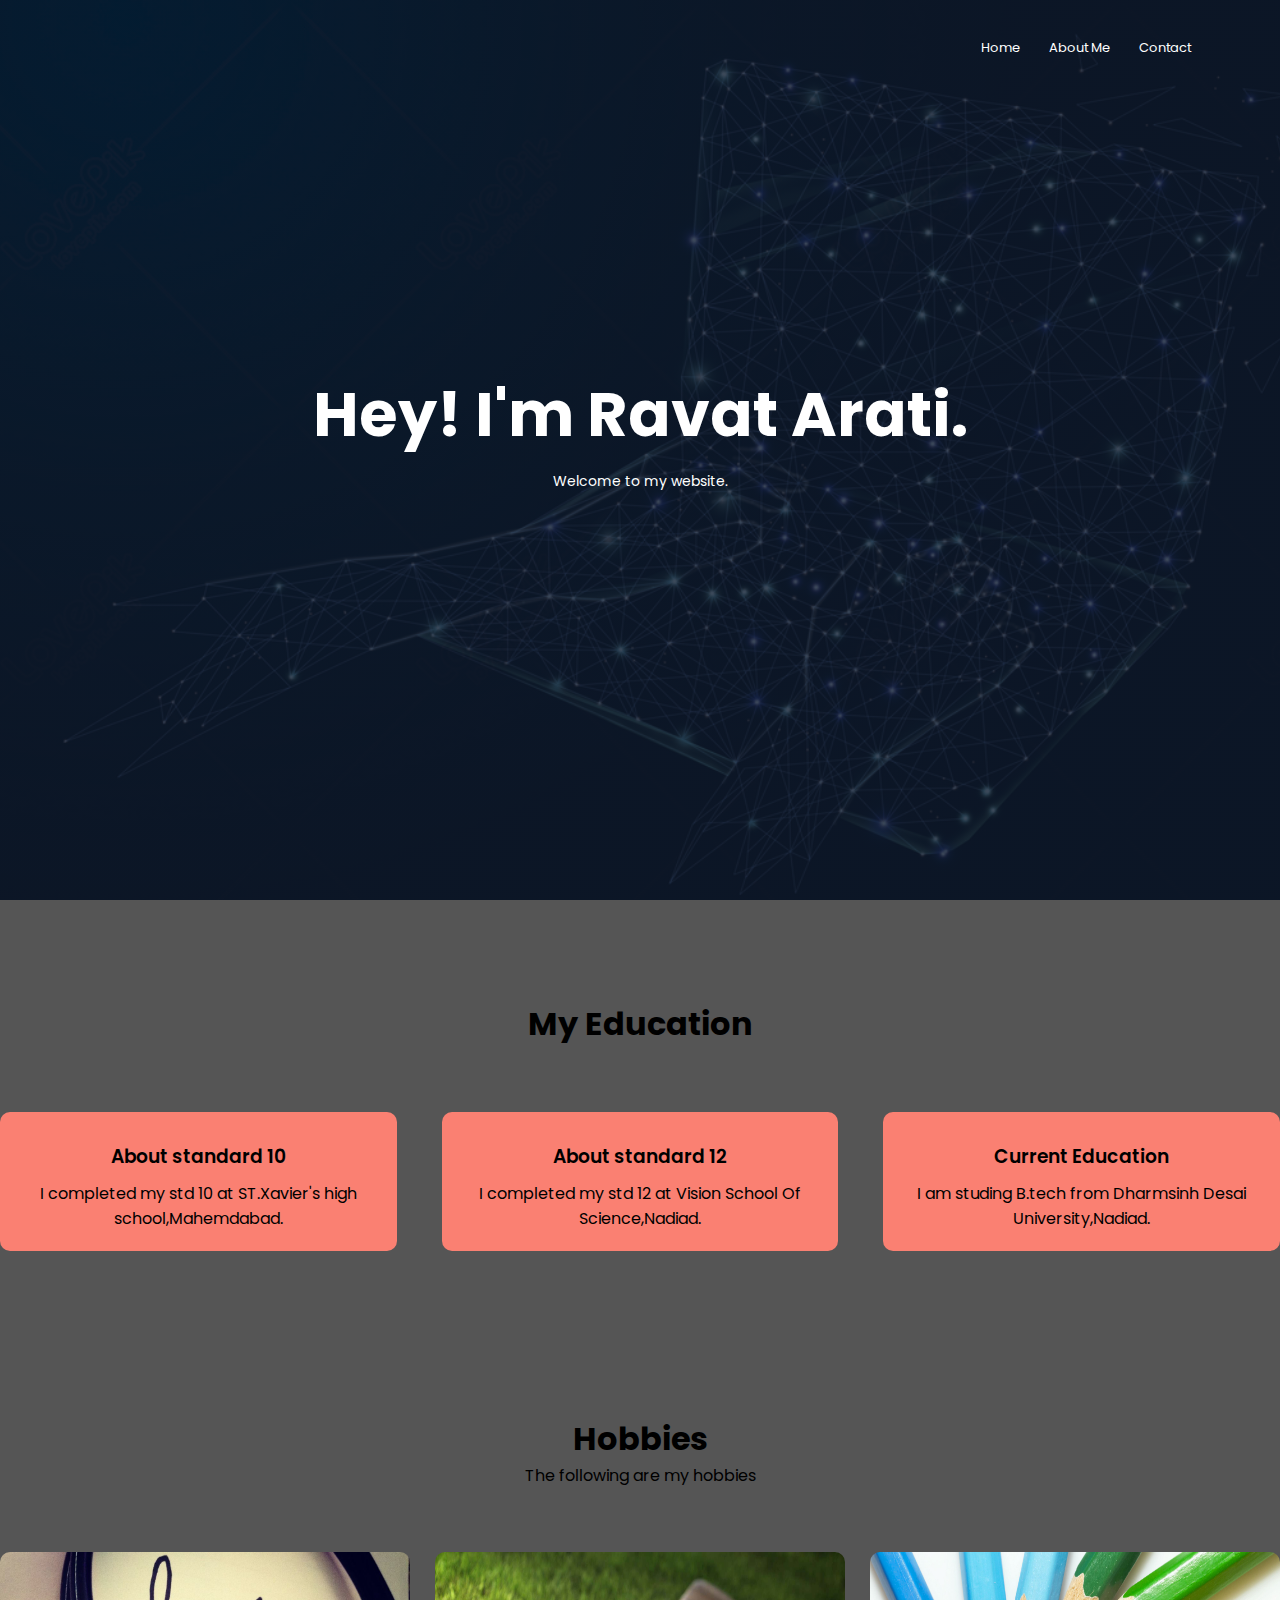
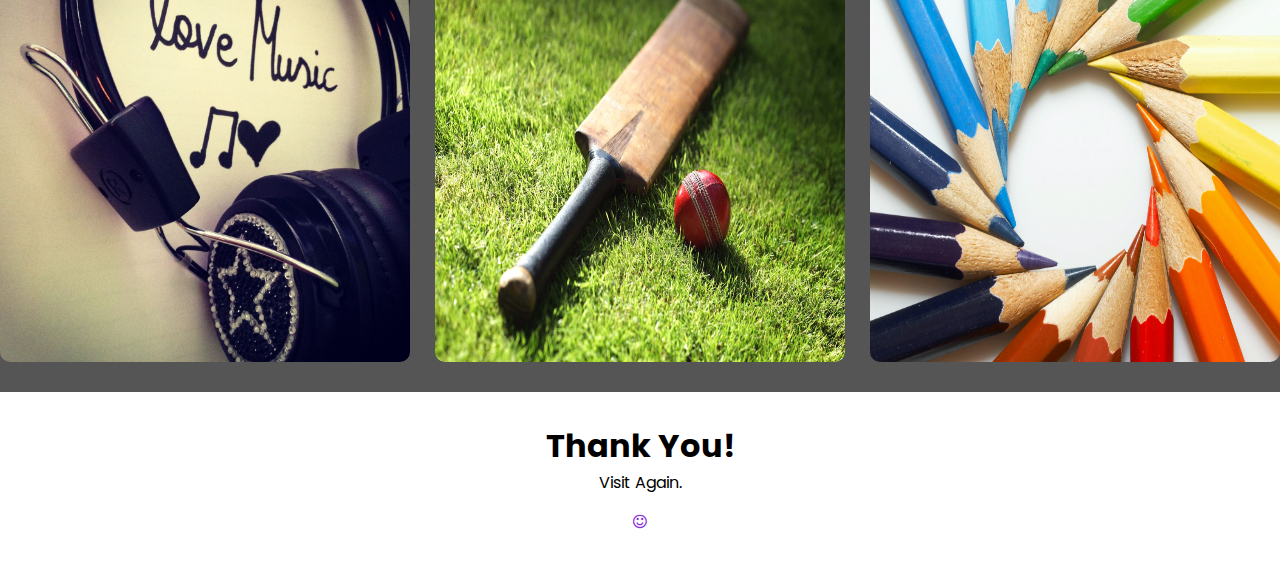
<file: index.html>
<!DOCTYPE html>
<html>
    <head>
        <meta name="viewport" content="with=device-width, initial-scale=1.0">
        <title> Portfoliyo </title>
        <link rel="stylesheet"  href="style 2.css">
        <link rel="preconnect" href="https://fonts.googleapis.com">
<link rel="preconnect" href="https://fonts.gstatic.com" crossorigin>
<link href="https://fonts.googleapis.com/css2?family=Poppins:ital,wght@0,100;0,200;0,300;0,400;0,600;0,700;1,400&display=swap" rel="stylesheet"> 
<link rel="stylesheet" href="https://stackpath.bootstrapcdn.com/font-awesome/4.7.0/css/font-awesome.min.css">      
</head>
<body>
<section class="header">
        <nav>
              
               <div class="nav-links" id="navLinks">
                    <i class="fa fa-times" onclick="HideMenu()"></i>
                      <ul>
                          <li><a href="index.html">Home</a></li>
                          <li><a href="About.html">About Me</a></li>
                          <li><a href="contact.html">Contact</a></li>

                      </ul>
                  </div>
                  <i class="fa fa-bars" onclick="ShowMenu()"> </i>
              </nav>
            <div class="text-box">
                <h1>Hey! I'm Ravat Arati.</h1>
                <p>Welcome to my website.</p>
                
            </div>
   </section>

   <!--About Me-->
   <section class="About">
       <h1>My Education</h1>
       <p> </p>
       <div class="row">
           <div class="About-col">
               <h3>About standard 10</h3>
               <p>I completed my std 10 at ST.Xavier's high school,Mahemdabad.</p>
           </div>
           <div class="About-col">
            <h3>About standard 12</h3>
            <p>I completed my std 12 at Vision School Of Science,Nadiad. </p>
        </div> <div class="About-col">
            <h3>Current Education</h3>
            <p>I am studing B.tech from Dharmsinh Desai University,Nadiad.</p>
        </div>
       </div>
   </section>

   <!--Hobbies-->
    <section class="hobbies">
        <h1>Hobbies</h1>
        <p>The following are my hobbies</p>
        <div class="row">
            <div class="hobbies-col">
                <img src="Images/music.jpg">
                <div class="layer">
                    <h3>Music</h3>
                </div>
            </div>
            <div class="hobbies-col">
                <img src="Images/cricket.jpg">
                <div class="layer">
                    <h3>Cricket</h3>
                </div>
            </div>
            <div class="hobbies-col">
                <img src="Images/drawing.jpg">
                <div class="layer">
                    <h3>Drawing</h3>
                </div>
            </div>
         </section>
         
            
       
        
<!---Footer-->
<section class="Footer">
    <h1>Thank You!</h1>
    <p>Visit Again.</p>
    <div class="icon">
        <i class="fa fa-smile-o"></i>
        
    </div>
    
</section>
       
       
            </section>
<!--javascript toggle menu---->
<script>
    var navLinks = document.getElementById("navLinks");
    function ShowMenu(){
        navLinks.style.right = "0";
    }
    function HideMenu(){
        navLinks.style.right = "-200px";
    }
</script>


    </body>
</html>
</file>
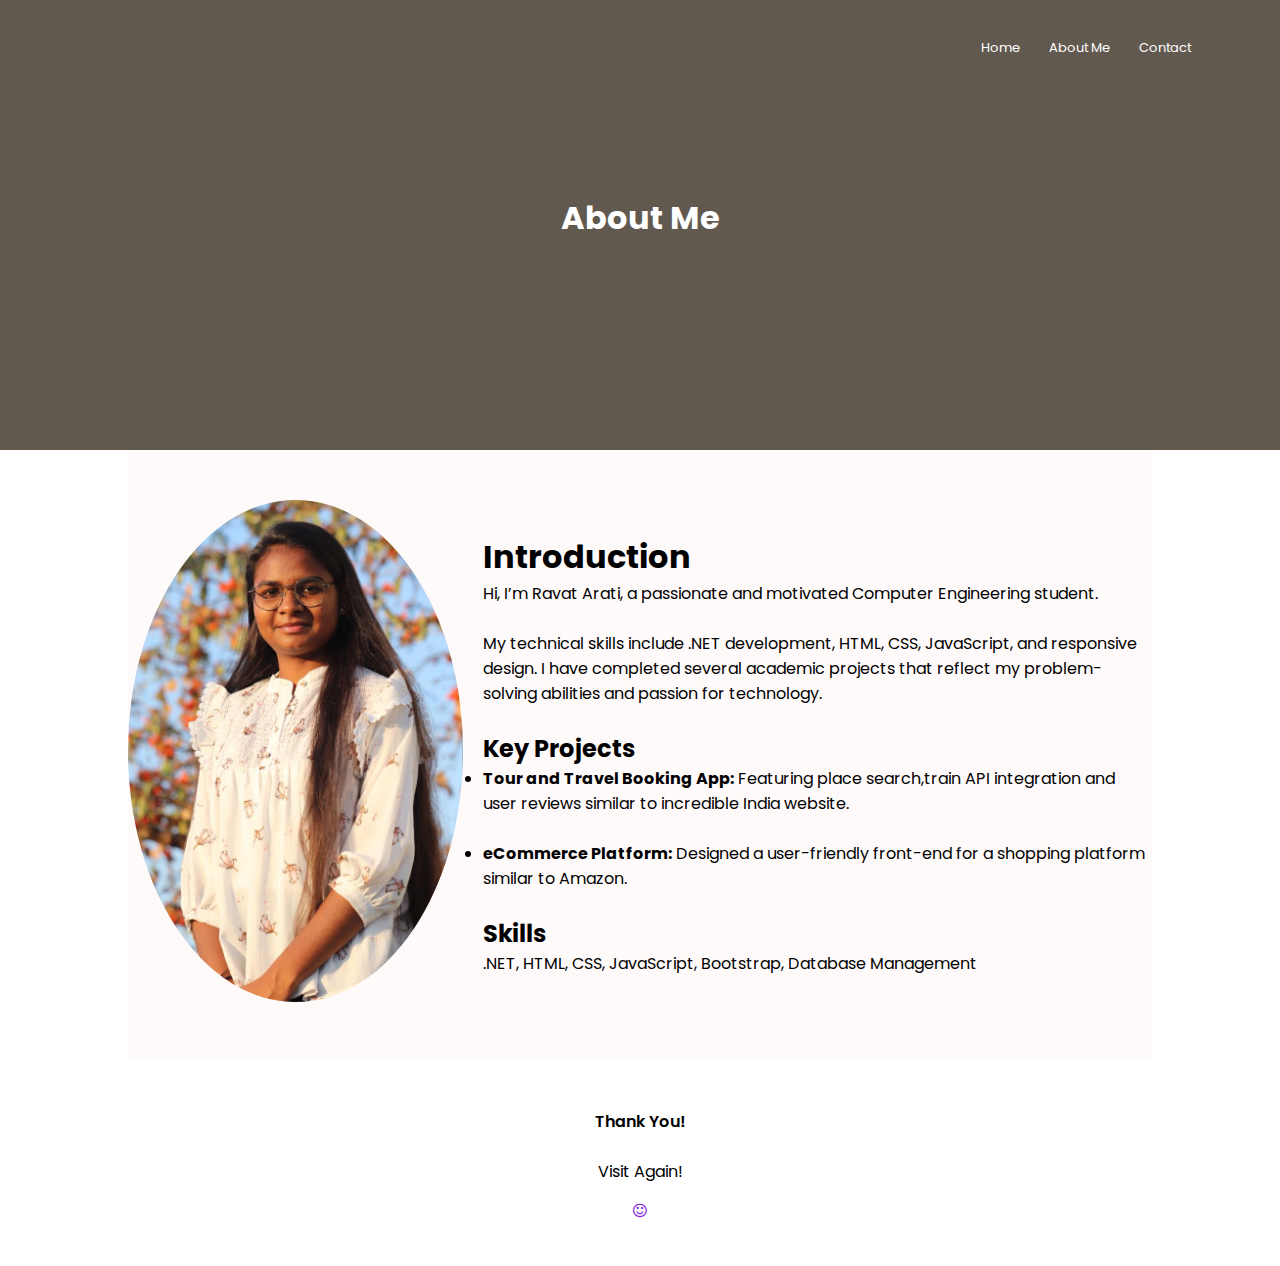
<file: About.html>
<!DOCTYPE html>
<html>
    <head>
        <meta name="viewport" content="with=device-width, initial-scale=1.0">
        <title> Portfoliyo </title>
        <link rel="stylesheet"  href="style 2.css">
        <link rel="preconnect" href="https://fonts.googleapis.com">
<link rel="preconnect" href="https://fonts.gstatic.com" crossorigin>
<link href="https://fonts.googleapis.com/css2?family=Poppins:ital,wght@0,100;0,200;0,300;0,400;0,600;0,700;1,400&display=swap" rel="stylesheet"> 
<link rel="stylesheet" href="https://stackpath.bootstrapcdn.com/font-awesome/4.7.0/css/font-awesome.min.css">      
</head>
<body>
<section class=" sub-header">
        <nav>
              
               <div class="nav-links" id="navLinks">
                    <i class="fa fa-times" onclick="HideMenu()"></i>
                      <ul>
                          <li><a href="index.html">Home</a></li>
                          <li><a href="About.html">About Me</a></li>
                        
                        
                          <li><a href="contact.html">Contact</a></li>

                      </ul>
                  </div>
                  <i class="fa fa-bars" onclick="ShowMenu()""> </i>
              </nav>
            <h1>About Me</h1>
                
        
   </section>
   <!--about me contant-->
   <section class="about-me">
           <div style="display: flex; align-items: center;">
                <!-- Left Column: Profile Photo -->
                <div style="flex: 1; padding-right: 20px;">
                    <img src="Images/Me.jpg" alt="Ravat Arati Dhirabhai" style="width: 100%; border-radius: 50%;">
                </div>
                
                <!-- Right Column: Introduction & Summary -->
                <div style="flex: 2;">
                    <h1>Introduction</h1>
                    <p>
                        Hi, I’m Ravat Arati, a passionate and motivated Computer Engineering student.<br><br>
            
                        My technical skills include .NET development, HTML, CSS, JavaScript, and responsive design. I have completed several academic projects that reflect my problem-solving abilities and passion for technology.<br><br>
                    </p>
            
                    <!-- Additional Info -->
                    
                    <h2>Key Projects</h2>
                    <ul>
                        <li><b>Tour and Travel Booking App:</b> Featuring place search,train API integration and user reviews similar to incredible India website.</li>
                        <br>
                        <li><b>eCommerce Platform:</b> Designed a user-friendly front-end for a shopping platform similar to Amazon.</li>
                    </ul>

                    <br>
                    <h2>Skills</h2>
                    <p>.NET, HTML, CSS, JavaScript, Bootstrap, Database Management</p>
                    
                </div>
            </div>
            
            
            
                           

         <!--  </div>
           <div class="about-col">
               <img src="Images/Me.jpg">
           </div>-->
 </div>

   </section>
   
<!---Footer-->
<section class="Footer">
    <h4>Thank You!</h4>
    <p>Visit Again!</p>
    <div class="icon">
        <i class="fa fa-smile-o"></i>
    </div>
    
</section>
       
       
            </section>
<!--javascript toggle menu---->
<script>
    var navLinks = document.getElementById("navLinks");
    function ShowMenu(){
        navLinks.style.right = "0";
    }
    function HideMenu(){
        navLinks.style.right = "-200px";
    }
</script>


    </body>
</html>
</file>
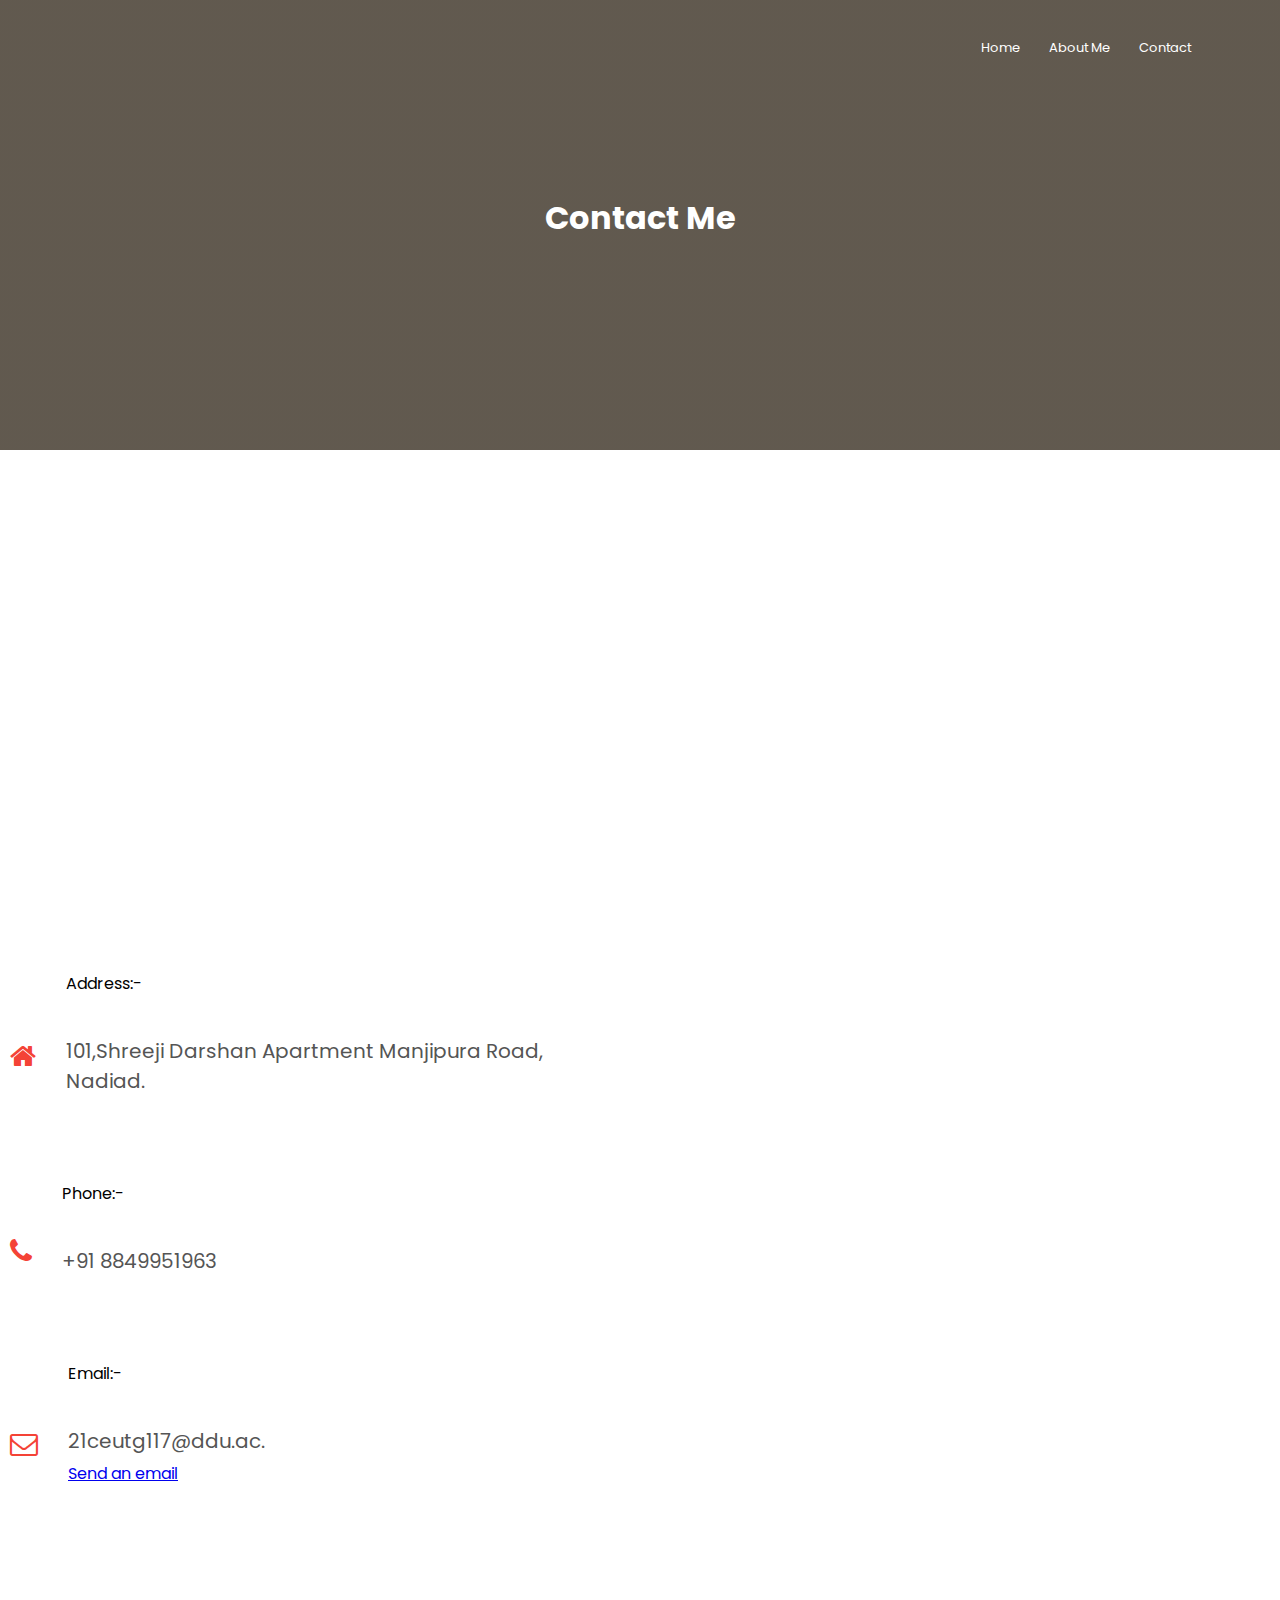
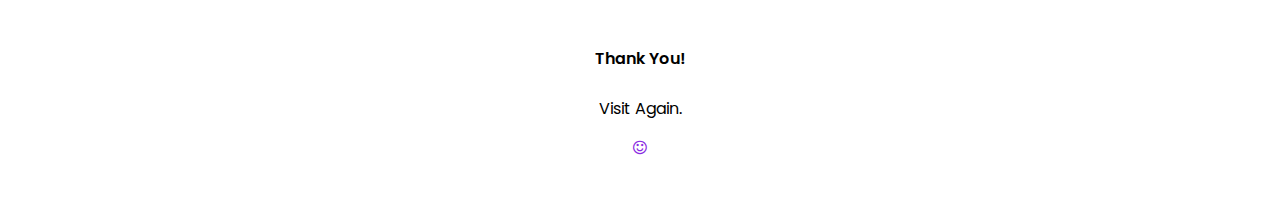
<file: contact.html>
<!DOCTYPE html>
<html>
    <head>
        <meta name="viewport" content="with=device-width, initial-scale=1.0">
        <title> Portfoliyo </title>
        <link rel="stylesheet"  href="style 2.css">
        <link rel="preconnect" href="https://fonts.googleapis.com">
<link rel="preconnect" href="https://fonts.gstatic.com" crossorigin>
<link href="https://fonts.googleapis.com/css2?family=Poppins:ital,wght@0,100;0,200;0,300;0,400;0,600;0,700;1,400&display=swap" rel="stylesheet"> 
<link rel="stylesheet" href="https://stackpath.bootstrapcdn.com/font-awesome/4.7.0/css/font-awesome.min.css">      
</head>
<body>
<section class=" sub-header">
        <nav>
              
               <div class="nav-links" id="navLinks">
                    <i class="fa fa-times" onclick="HideMenu()"></i>
                      <ul>
                          <li><a href="index.html">Home</a></li>
                          <li><a href="About.html">About Me</a></li>
                          
                          
                          <li><a href="contact.html">Contact</a></li>

                      </ul>
                  </div>
                  <i class="fa fa-bars" onclick="ShowMenu()""> </i>
              </nav>
            <h1>Contact Me</h1>
</section>
                <!--contact me-->
                <section class="location">
                    <iframe src="https://www.google.com/maps/embed?pb=!1m18!1m12!1m3!1d58893.95457789019!2d72.82370661211733!3d22.695802421376186!2m3!1f0!2f0!3f0!3m2!1i1024!2i768!4f13.1!3m3!1m2!1s0x395e5b776554357b%3A0x52366c991721b80e!2sShreejiDarshan!5e0!3m2!1sen!2sin!4v1653329315743!5m2!1sen!2sin" width="600" height="450" style="border:0;" allowfullscreen="" loading="lazy" referrerpolicy="no-referrer-when-downgrade"></iframe>
                </section>
                <section class="conact-me">
                    <div class="row">
                        <div class="conact-col">
                            <div>
                                <i class="fa fa-home"></i>
                                <div class="info">                                <span>
                                    <div class="head">Address:-</div>
                                    <h5>101,Shreeji Darshan Apartment Manjipura Road, Nadiad.</h5>
                                </span>
                            </div>
                        </div>

        
                        <div>
                            <i class="fa fa-phone"></i>
                            <div class="info">
                            <span>
                                <div class="head">Phone:-</div>
                                <h5>+91 8849951963</h5>
                            </span>
                        </div>
                        </div>
                        <div>
                            <i class="fa fa-envelope-o"></i>
                            <div class="info">
                                
                            <span>
                                <div class="head">Email:-</div>
                                <h5>21ceutg117@ddu.ac.</h5>
                            
                            <a href="mailto:21ceutg117@ddu.ac.in.com?subject=Mail from the website">Send an email</a>
                        
                    </div>
                            </span>
                        </div>
                        
                    </div>
                    </div>

                </section>
        

<!---Footer-->
<section class="Footer">
    <h4>Thank You!</h4>
    <p>Visit Again.</p>
    <div class="icon">
        <i class="fa fa-smile-o"></i>
    </div>
    
</section>
       
       
            </section>
<!--javascript toggle menu---->
<script>
    var navLinks = document.getElementById("navLinks");
    function ShowMenu(){
        navLinks.style.right = "0";
    }
    function HideMenu(){
        navLinks.style.right = "-200px";
    }
</script>


    </body>
</html>
</file>
<file: style 2.css>
*{
    margin: 0;
    padding: 0;
    font-family: 'Poppins', sans-serif;
}

.header{
    min-height: 100vh;
    width: 100%;
    background-image: linear-gradient(rgba(4,9,30,0.7),rgba(4,9,30,0.7)),url(Images/com.jpg);
    background-position: center;
    background-size: cover;
    position: relative;
}
nav{
    display: flex;
    padding: 2% 6%;
    justify-content: space-between;
    align-items: center;
}
nav img{
    width: 150px;
}

.nav-links{
    flex: 1;
    text-align: right;
}
.nav-links ul li{
    list-style: none;
    display: inline-block;
    padding: 8px 12px;
    position: relative;
}
.nav-links ul li a{
    color: #fff;
    text-decoration: none;
    font-size: 13px;
}
.nav-links ul li::after{
    content: '';
    width: 0%;
    height: 2px;
    background: #f44336;
    display: block;
    margin: auto;
    transition: 0.5s;
}
.nav-links ul li:hover::after{
    width: 100%;
}
.text-box{
    width: 90%;
    color: #fff;
    position: absolute;
    top: 50%;
    left: 50%;
    transform: translate(-50%,-50%);
    text-align: center;
}
.text-box h1{
    font-size: 62px;   
}
.text-box p{
    margin: 10px 0 40px;
    font-size: 14px;
    color: #fff;
}
.hero-btn{
    display: inline-block;
    text-decoration: none;
    color: #fff;
    border: 1px solid #fff;
    padding: 12px 34px;
    font-size: 13px;
    background: transparent;
    position: relative;
    cursor: pointer;
}
.hero-btn:hover{
    border: 1px solid #f44336;
    background: #f44336;
    transition: 1s;
}

nav .fa{
    display: none;
}

@media(max-width:700px){
    .text-box h1{
        font-size: 20px;   
    }
    .nav-links ul li{
        display: block;
    }
    .nav-links{
        position: absolute;
        background: #f44336;
        height: 100vh;
        width: 200px;
        top: 0;
        right: -200px;
        text-align: left;
        z-index: 2;
    }
    nav .fa{
        display: block;
        color: #fff;
        margin: 10px;
        font-size: 22px;
        cursor: pointer;
        transition: 1s;
    }
    .nav-links ul{
            padding: 30px;
        }
    

}

/*------About me------*/
.About{
    background-color: #555;
    width: 100%;
    margin: auto;
    text-align: center;
    padding-top: 100px;
}
.h1{
    font-size: 36px;
    font-weight: 600;
}
.p{
    color:black;
    font-size: 14px;
    font-weight: 300;
    line-height: 22px;
    padding: 12px;
}
.row{
    margin-top: 5%;
    display: flex;
    justify-content: space-between;
}
.About-col{
    flex-basis: 31%;
    background: salmon;
    border-radius: 10px;
    margin-bottom: 5%;
    padding: 20px 12px;
    box-sizing: border-box;
    transition: 0.5s;
}
h3{
    text-align: center;
    font-weight: 600;
    margin:10px 0;
}
.About-col:hover{
    box-shadow: 0 0 20px 0px  rgba(0,0,0,0.2);
}
@media(max-width: 700px){
    .row{
        flex-direction: column;
    }
}

/*---Hobbies------*/
.hobbies{
    background-color: #555;
    width: 100%;
    margin: auto;
    text-align: center;
    padding-top: 100px;
}
.hobbies-col{
    flex-basis: 32%;
    border-radius: 10px;
    margin-bottom: 30px;
    position: relative;
    overflow: hidden;
}
.hobbies-col img{
    width: 100%;
    display: block;
    height: 100%;
}
.layer{
    background: transparent;
    height: 100%;
    width: 100%;
    position: absolute;
    top:0;
    left: 0;
    transition: 0.5s;
}
.layer:hover{
    background: rgba(226,0,0,0.7);
}
.layer h3{
    width: 100%;
    font-weight: 500;
    color: #fff;
    font-size: 26px;
    bottom: 0;
    left: 50%;
    transform: translateX(-50%);
    position: absolute;
    opacity: 0;
    transition: 0.5s;
    text-align: center;
}
.layer:hover h3{
    bottom: 49%;
    opacity: 1;
}
/*-------Contact-----*/
.Contact{
    margin: 100px auto;
    width: 100%;
    background-image: linear-gradient(rgba(0,0,0,0.7),rgba(0,0,0,0.7),url(image/123.jpg));
    background-position: center;
    background-size: cover;
    border-radius: 10px;
    text-align: center;
    padding: 100px 0;
    background-color: #555;
}
.Contact h1{
    color:#fff;
    margin-bottom: 40px;
    padding: 0;
}

@media(max-width:700px){
    .Contact h1{
        font-size: 24px;
    }
}
/*---Footer----*/

.Footer{
    width: 100%;
    text-align: center;
    padding: 30px 0;
}
.Footer h4{
    margin-bottom: 25px;
    margin-top: 20px;
    font-weight: 600;
}
.icon .fa{
    color: blueviolet;
    margin: 0 13 px;
    cursor: pointer;
    padding: 18px 0;
}

/*---------------About Me page---------------------------*/

.sub-header{
    height:50vh;
    width: 100%;
    background-image: linear-gradient(rgba(30, 19, 4, 0.7),rgba(30, 19, 4, 0.7));
    background-position: center;
    background-size: cover;
    text-align: center;
    color: #fff;

}
.sub-header h1{
    margin-top: 100px;
}

.about-me{
    width: 80%;
    height: 100%;
    margin: auto;
    padding-top: 50px;
    padding-bottom: 50px;
    background-color: snow;

}
.about-col{
    flex-basis: 48%;
    padding: 30px 2px;
}
.about-col img{
    width: 70%;
    height: 80%;
    border-radius: 10px;
}
.about-col h1{
    text-align: justify;
    font-size: larger;
    color: saddlebrown;
    padding-right: 20px;
}
.about-col p{
    padding: 15px 0 25px;
    text-decoration: none;
    text-shadow: #f44336;
    font-size: larger;
}
.location{
    width: 80%;
    margin: auto;
    padding: 80px o;

}
.location iframe{
    width: 100%;
    
}
.conact-col{
    flex-basis: 48%;
    margin-bottom: 30px;
}
.conact-col div{
    display: flex;
    align-items: center;
    margin-bottom: 40px;
}
.conact-col div .fa{
    font-size: 28px;
    color: #f44336;
    margin: 10px;
    margin-right: 30px;
}
.conact-col div h5{
    font-size: 20px;
    margin-bottom: 5px;
    color: #555;
    font-weight: 400;
}
</file>
